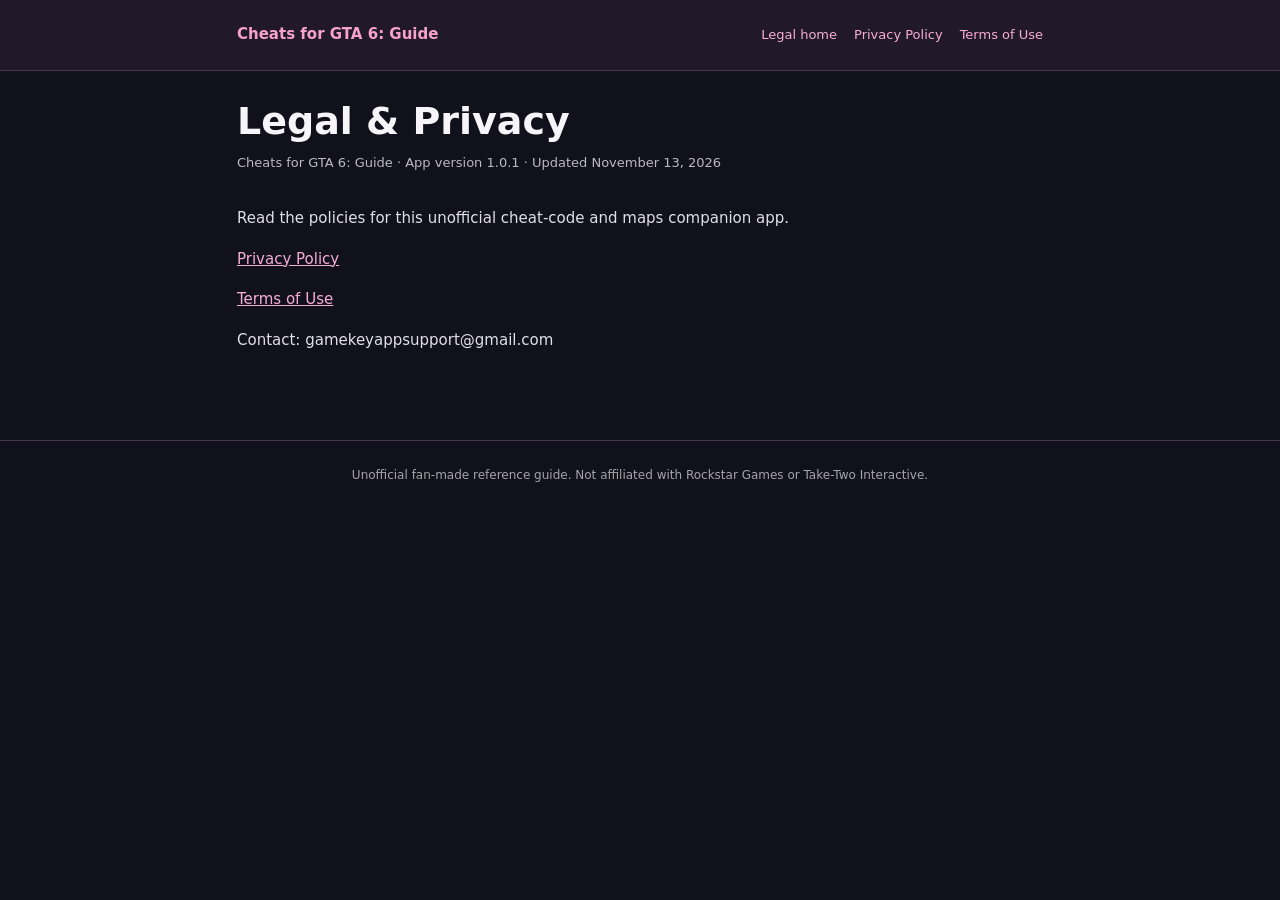
<file: index.html>
<!doctype html><html lang="en"><head><meta charset="utf-8"><meta name="viewport" content="width=device-width,initial-scale=1"><meta name="description" content="Cheats for GTA 6: Guide Legal and Privacy"><title>Legal and Privacy | Cheats for GTA 6: Guide</title><link rel="canonical" href="https://mahmoud-813.github.io/gamekey-legal/index.html"><style>:root{color-scheme:dark;font-family:system-ui,-apple-system,sans-serif;background:#10111a;color:#f7f5f9}*{box-sizing:border-box}body{margin:0;line-height:1.7}header{background:#21192a;border-bottom:1px solid #49374f}.wrap{max-width:850px;margin:auto;padding:22px}header .wrap{display:flex;gap:16px;align-items:center;justify-content:space-between;flex-wrap:wrap}.brand{color:#f6a2ca;font-size:15px;font-weight:900}nav{display:flex;gap:17px;flex-wrap:wrap}nav a{font-size:13px;text-decoration:none}main{max-width:850px;margin:auto;padding:28px 22px 72px}h1{font-size:clamp(26px,5vw,38px);line-height:1.2;margin:0 0 8px}.subtitle{font-size:13px;color:#beb8c5;margin:0 0 32px}h2{font-size:20px;line-height:1.4;color:#f2a4d0;margin:34px 0 10px}p{font-size:15px;color:#e2deea;margin:0 0 15px}a{color:#f6add4;overflow-wrap:anywhere}footer{border-top:1px solid #49374f;text-align:center;padding:24px;font-size:12px;color:#a8a3ae}@media(max-width:600px){.wrap{padding:16px}main{padding:24px 17px 48px}}</style></head><body><header><div class="wrap"><span class="brand">Cheats for GTA 6: Guide</span><nav><a href="index.html">Legal home</a><a href="privacy.html">Privacy Policy</a><a href="terms.html">Terms of Use</a></nav></div></header><main><h1>Legal &amp; Privacy</h1><p class="subtitle">Cheats for GTA 6: Guide · App version 1.0.1 · Updated November 13, 2026</p><p>Read the policies for this unofficial cheat-code and maps companion app.</p><p><a href="privacy.html">Privacy Policy</a></p><p><a href="terms.html">Terms of Use</a></p><p>Contact: gamekeyappsupport@gmail.com</p></main><footer>Unofficial fan-made reference guide. Not affiliated with Rockstar Games or Take-Two Interactive.</footer></body></html>
</file>
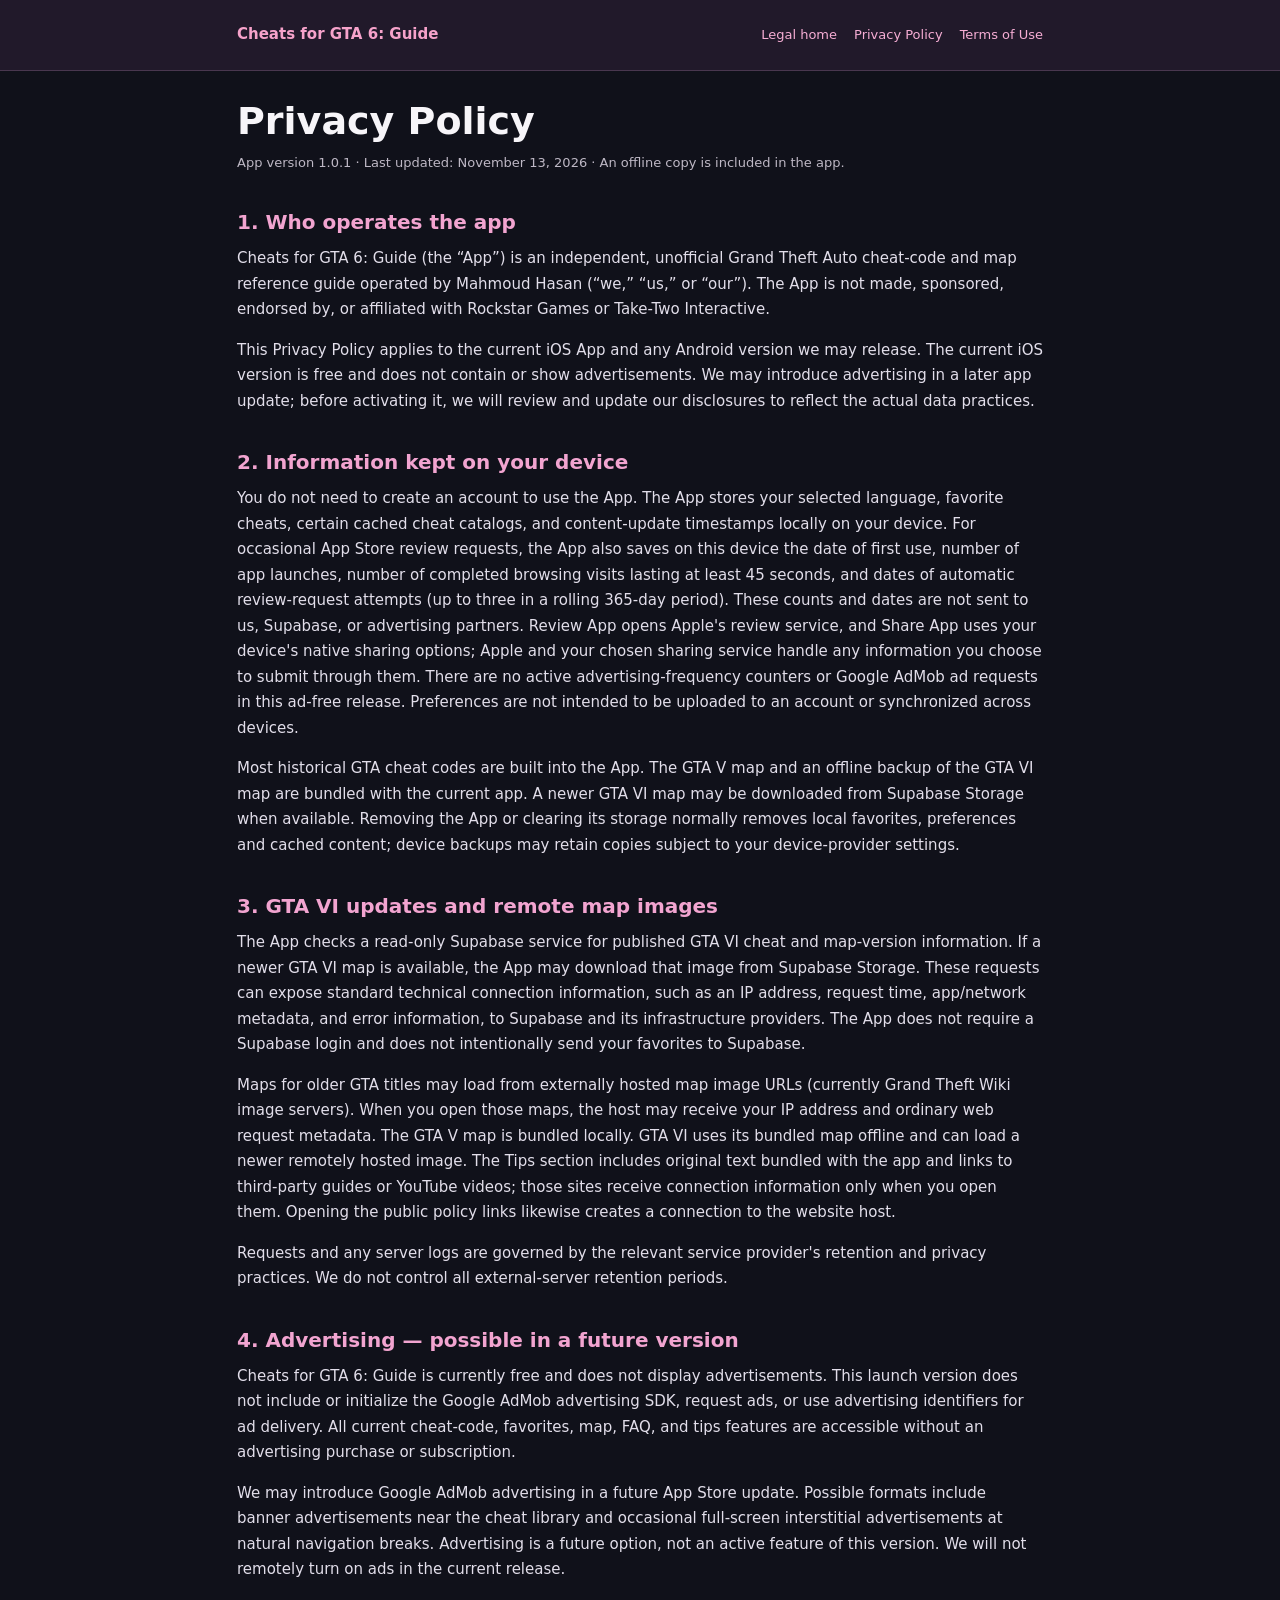
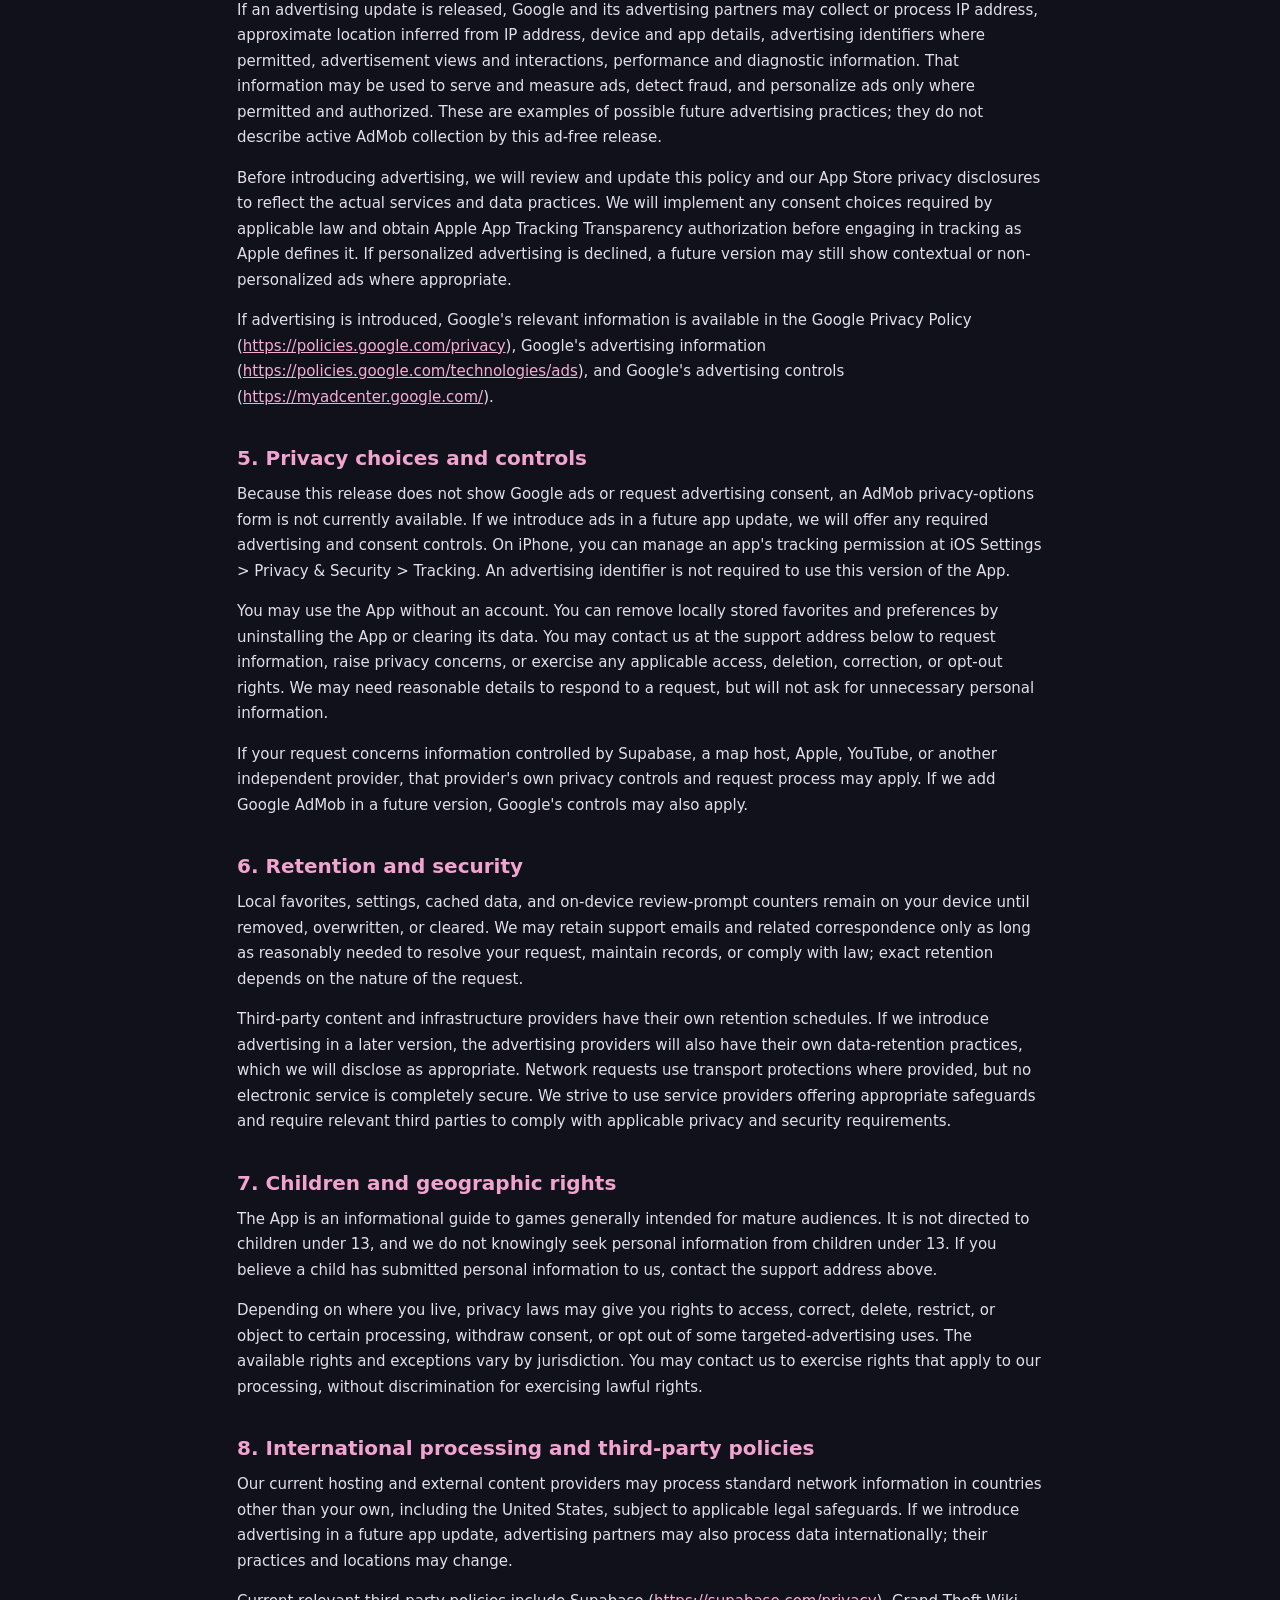
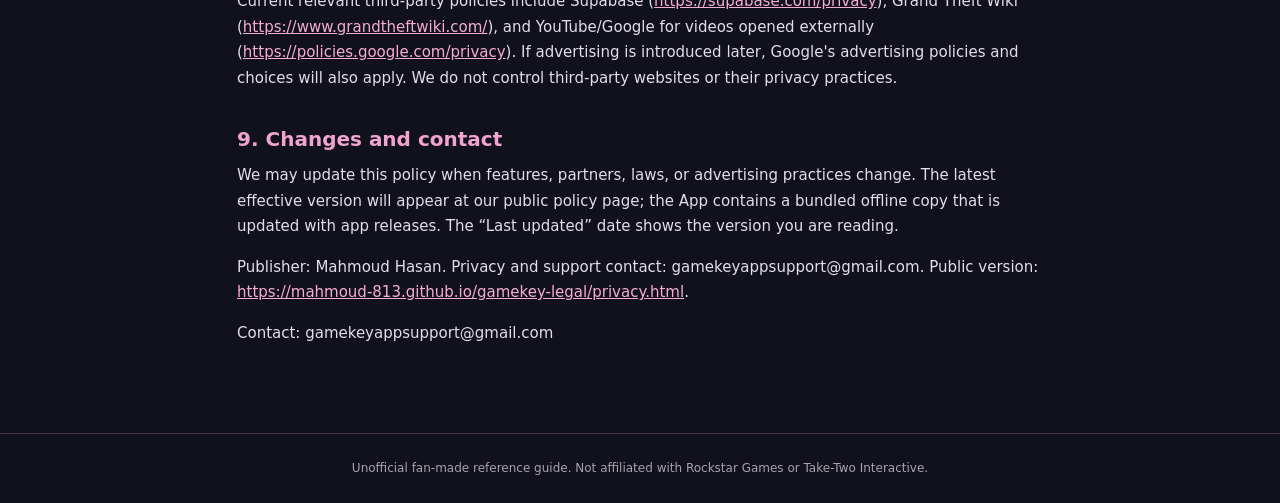
<file: privacy.html>
<!doctype html><html lang="en"><head><meta charset="utf-8"><meta name="viewport" content="width=device-width,initial-scale=1"><meta name="description" content="Cheats for GTA 6: Guide Privacy Policy"><title>Privacy Policy | Cheats for GTA 6: Guide</title><link rel="canonical" href="https://mahmoud-813.github.io/gamekey-legal/privacy.html"><style>:root{color-scheme:dark;font-family:system-ui,-apple-system,sans-serif;background:#10111a;color:#f7f5f9}*{box-sizing:border-box}body{margin:0;line-height:1.7}header{background:#21192a;border-bottom:1px solid #49374f}.wrap{max-width:850px;margin:auto;padding:22px}header .wrap{display:flex;gap:16px;align-items:center;justify-content:space-between;flex-wrap:wrap}.brand{color:#f6a2ca;font-size:15px;font-weight:900}nav{display:flex;gap:17px;flex-wrap:wrap}nav a{font-size:13px;text-decoration:none}main{max-width:850px;margin:auto;padding:28px 22px 72px}h1{font-size:clamp(26px,5vw,38px);line-height:1.2;margin:0 0 8px}.subtitle{font-size:13px;color:#beb8c5;margin:0 0 32px}h2{font-size:20px;line-height:1.4;color:#f2a4d0;margin:34px 0 10px}p{font-size:15px;color:#e2deea;margin:0 0 15px}a{color:#f6add4;overflow-wrap:anywhere}footer{border-top:1px solid #49374f;text-align:center;padding:24px;font-size:12px;color:#a8a3ae}@media(max-width:600px){.wrap{padding:16px}main{padding:24px 17px 48px}}</style></head><body><header><div class="wrap"><span class="brand">Cheats for GTA 6: Guide</span><nav><a href="index.html">Legal home</a><a href="privacy.html">Privacy Policy</a><a href="terms.html">Terms of Use</a></nav></div></header><main><h1>Privacy Policy</h1><p class="subtitle">App version 1.0.1 · Last updated: November 13, 2026 · An offline copy is included in the app.</p><section><h2>1. Who operates the app</h2><p>Cheats for GTA 6: Guide (the “App”) is an independent, unofficial Grand Theft Auto cheat-code and map reference guide operated by Mahmoud Hasan (“we,” “us,” or “our”). The App is not made, sponsored, endorsed by, or affiliated with Rockstar Games or Take-Two Interactive.</p><p>This Privacy Policy applies to the current iOS App and any Android version we may release. The current iOS version is free and does not contain or show advertisements. We may introduce advertising in a later app update; before activating it, we will review and update our disclosures to reflect the actual data practices.</p></section><section><h2>2. Information kept on your device</h2><p>You do not need to create an account to use the App. The App stores your selected language, favorite cheats, certain cached cheat catalogs, and content-update timestamps locally on your device. For occasional App Store review requests, the App also saves on this device the date of first use, number of app launches, number of completed browsing visits lasting at least 45 seconds, and dates of automatic review-request attempts (up to three in a rolling 365-day period). These counts and dates are not sent to us, Supabase, or advertising partners. Review App opens Apple&#39;s review service, and Share App uses your device&#39;s native sharing options; Apple and your chosen sharing service handle any information you choose to submit through them. There are no active advertising-frequency counters or Google AdMob ad requests in this ad-free release. Preferences are not intended to be uploaded to an account or synchronized across devices.</p><p>Most historical GTA cheat codes are built into the App. The GTA V map and an offline backup of the GTA VI map are bundled with the current app. A newer GTA VI map may be downloaded from Supabase Storage when available. Removing the App or clearing its storage normally removes local favorites, preferences and cached content; device backups may retain copies subject to your device-provider settings.</p></section><section><h2>3. GTA VI updates and remote map images</h2><p>The App checks a read-only Supabase service for published GTA VI cheat and map-version information. If a newer GTA VI map is available, the App may download that image from Supabase Storage. These requests can expose standard technical connection information, such as an IP address, request time, app/network metadata, and error information, to Supabase and its infrastructure providers. The App does not require a Supabase login and does not intentionally send your favorites to Supabase.</p><p>Maps for older GTA titles may load from externally hosted map image URLs (currently Grand Theft Wiki image servers). When you open those maps, the host may receive your IP address and ordinary web request metadata. The GTA V map is bundled locally. GTA VI uses its bundled map offline and can load a newer remotely hosted image. The Tips section includes original text bundled with the app and links to third-party guides or YouTube videos; those sites receive connection information only when you open them. Opening the public policy links likewise creates a connection to the website host.</p><p>Requests and any server logs are governed by the relevant service provider&#39;s retention and privacy practices. We do not control all external-server retention periods.</p></section><section><h2>4. Advertising — possible in a future version</h2><p>Cheats for GTA 6: Guide is currently free and does not display advertisements. This launch version does not include or initialize the Google AdMob advertising SDK, request ads, or use advertising identifiers for ad delivery. All current cheat-code, favorites, map, FAQ, and tips features are accessible without an advertising purchase or subscription.</p><p>We may introduce Google AdMob advertising in a future App Store update. Possible formats include banner advertisements near the cheat library and occasional full-screen interstitial advertisements at natural navigation breaks. Advertising is a future option, not an active feature of this version. We will not remotely turn on ads in the current release.</p><p>If an advertising update is released, Google and its advertising partners may collect or process IP address, approximate location inferred from IP address, device and app details, advertising identifiers where permitted, advertisement views and interactions, performance and diagnostic information. That information may be used to serve and measure ads, detect fraud, and personalize ads only where permitted and authorized. These are examples of possible future advertising practices; they do not describe active AdMob collection by this ad-free release.</p><p>Before introducing advertising, we will review and update this policy and our App Store privacy disclosures to reflect the actual services and data practices. We will implement any consent choices required by applicable law and obtain Apple App Tracking Transparency authorization before engaging in tracking as Apple defines it. If personalized advertising is declined, a future version may still show contextual or non-personalized ads where appropriate.</p><p>If advertising is introduced, Google&#39;s relevant information is available in the Google Privacy Policy (<a href="https://policies.google.com/privacy" rel="noopener noreferrer">https://policies.google.com/privacy</a>), Google&#39;s advertising information (<a href="https://policies.google.com/technologies/ads" rel="noopener noreferrer">https://policies.google.com/technologies/ads</a>), and Google&#39;s advertising controls (<a href="https://myadcenter.google.com/" rel="noopener noreferrer">https://myadcenter.google.com/</a>).</p></section><section><h2>5. Privacy choices and controls</h2><p>Because this release does not show Google ads or request advertising consent, an AdMob privacy-options form is not currently available. If we introduce ads in a future app update, we will offer any required advertising and consent controls. On iPhone, you can manage an app&#39;s tracking permission at iOS Settings &gt; Privacy &amp; Security &gt; Tracking. An advertising identifier is not required to use this version of the App.</p><p>You may use the App without an account. You can remove locally stored favorites and preferences by uninstalling the App or clearing its data. You may contact us at the support address below to request information, raise privacy concerns, or exercise any applicable access, deletion, correction, or opt-out rights. We may need reasonable details to respond to a request, but will not ask for unnecessary personal information.</p><p>If your request concerns information controlled by Supabase, a map host, Apple, YouTube, or another independent provider, that provider&#39;s own privacy controls and request process may apply. If we add Google AdMob in a future version, Google&#39;s controls may also apply.</p></section><section><h2>6. Retention and security</h2><p>Local favorites, settings, cached data, and on-device review-prompt counters remain on your device until removed, overwritten, or cleared. We may retain support emails and related correspondence only as long as reasonably needed to resolve your request, maintain records, or comply with law; exact retention depends on the nature of the request.</p><p>Third-party content and infrastructure providers have their own retention schedules. If we introduce advertising in a later version, the advertising providers will also have their own data-retention practices, which we will disclose as appropriate. Network requests use transport protections where provided, but no electronic service is completely secure. We strive to use service providers offering appropriate safeguards and require relevant third parties to comply with applicable privacy and security requirements.</p></section><section><h2>7. Children and geographic rights</h2><p>The App is an informational guide to games generally intended for mature audiences. It is not directed to children under 13, and we do not knowingly seek personal information from children under 13. If you believe a child has submitted personal information to us, contact the support address above.</p><p>Depending on where you live, privacy laws may give you rights to access, correct, delete, restrict, or object to certain processing, withdraw consent, or opt out of some targeted-advertising uses. The available rights and exceptions vary by jurisdiction. You may contact us to exercise rights that apply to our processing, without discrimination for exercising lawful rights.</p></section><section><h2>8. International processing and third-party policies</h2><p>Our current hosting and external content providers may process standard network information in countries other than your own, including the United States, subject to applicable legal safeguards. If we introduce advertising in a future app update, advertising partners may also process data internationally; their practices and locations may change.</p><p>Current relevant third-party policies include Supabase (<a href="https://supabase.com/privacy" rel="noopener noreferrer">https://supabase.com/privacy</a>), Grand Theft Wiki (<a href="https://www.grandtheftwiki.com/" rel="noopener noreferrer">https://www.grandtheftwiki.com/</a>), and YouTube/Google for videos opened externally (<a href="https://policies.google.com/privacy" rel="noopener noreferrer">https://policies.google.com/privacy</a>). If advertising is introduced later, Google&#39;s advertising policies and choices will also apply. We do not control third-party websites or their privacy practices.</p></section><section><h2>9. Changes and contact</h2><p>We may update this policy when features, partners, laws, or advertising practices change. The latest effective version will appear at our public policy page; the App contains a bundled offline copy that is updated with app releases. The “Last updated” date shows the version you are reading.</p><p>Publisher: Mahmoud Hasan. Privacy and support contact: gamekeyappsupport@gmail.com. Public version: <a href="https://mahmoud-813.github.io/gamekey-legal/privacy.html" rel="noopener noreferrer">https://mahmoud-813.github.io/gamekey-legal/privacy.html</a>.</p></section><p>Contact: gamekeyappsupport@gmail.com</p></main><footer>Unofficial fan-made reference guide. Not affiliated with Rockstar Games or Take-Two Interactive.</footer></body></html>
</file>
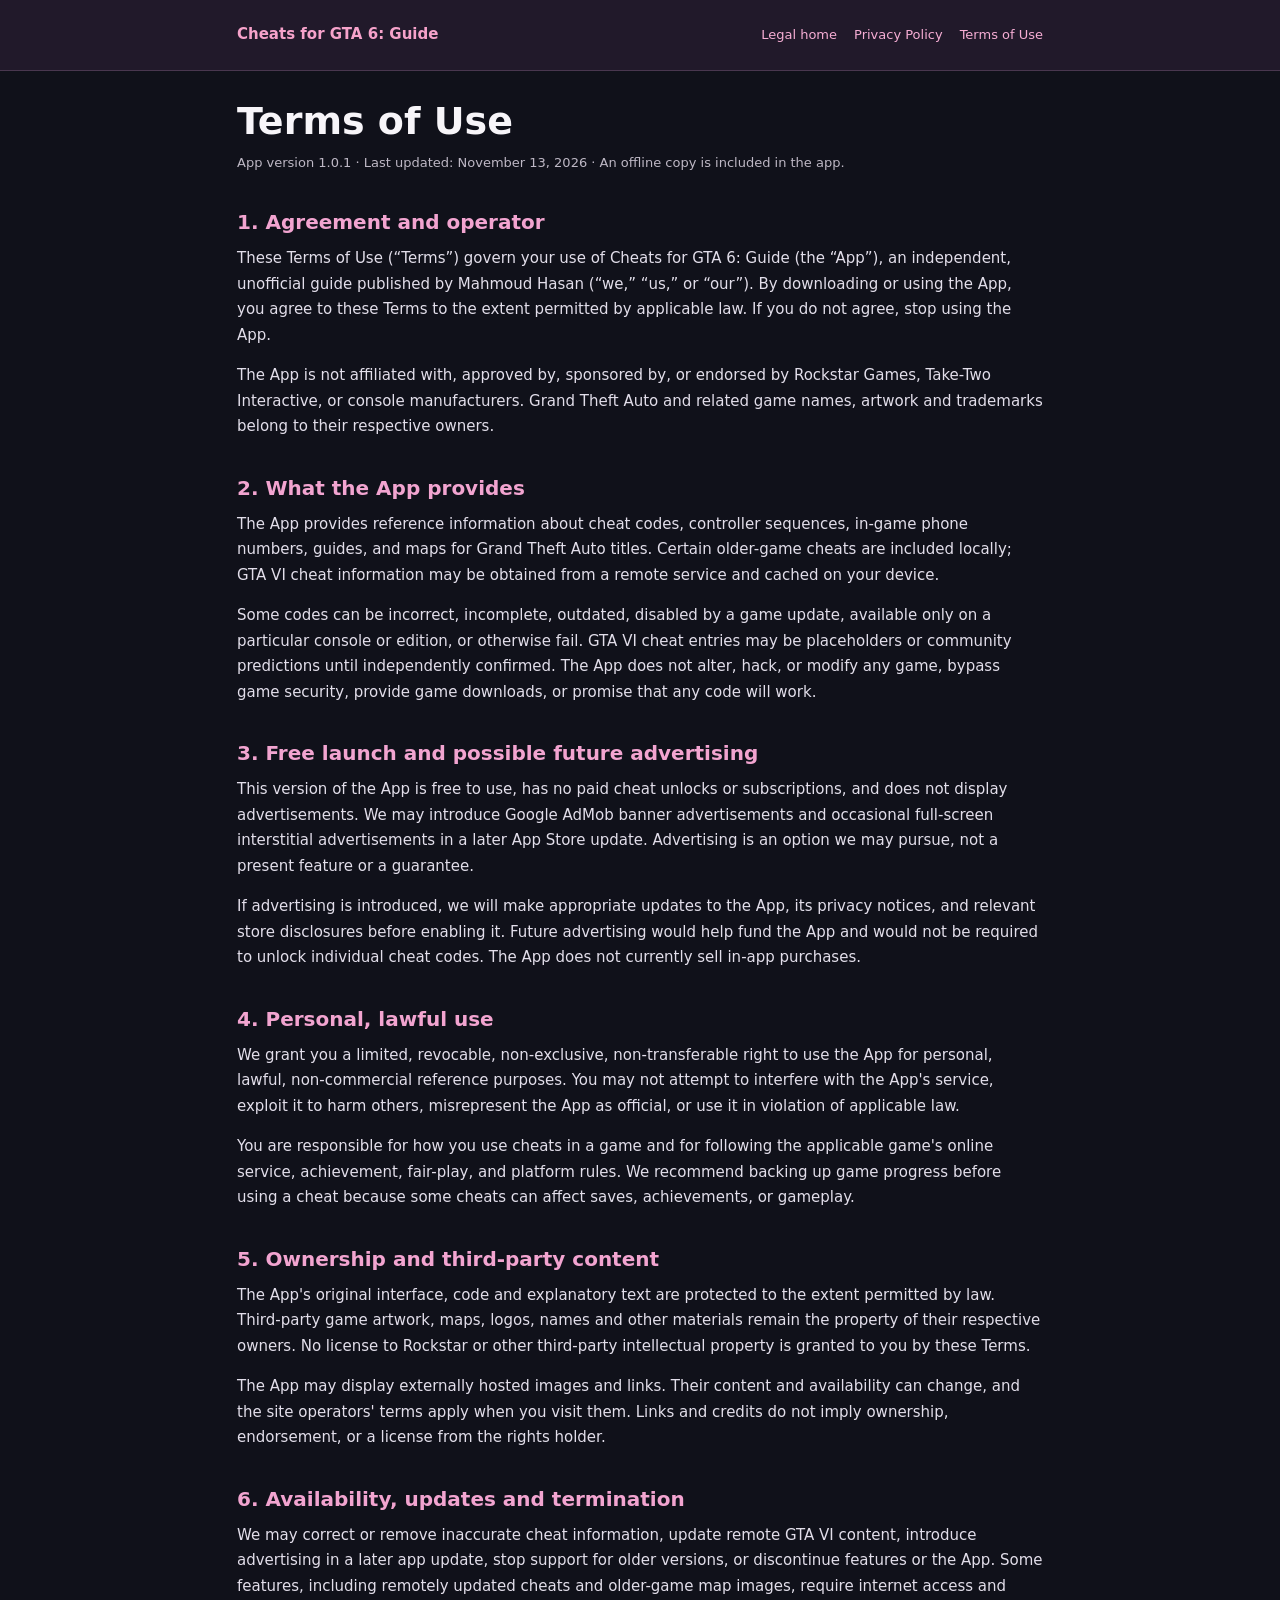
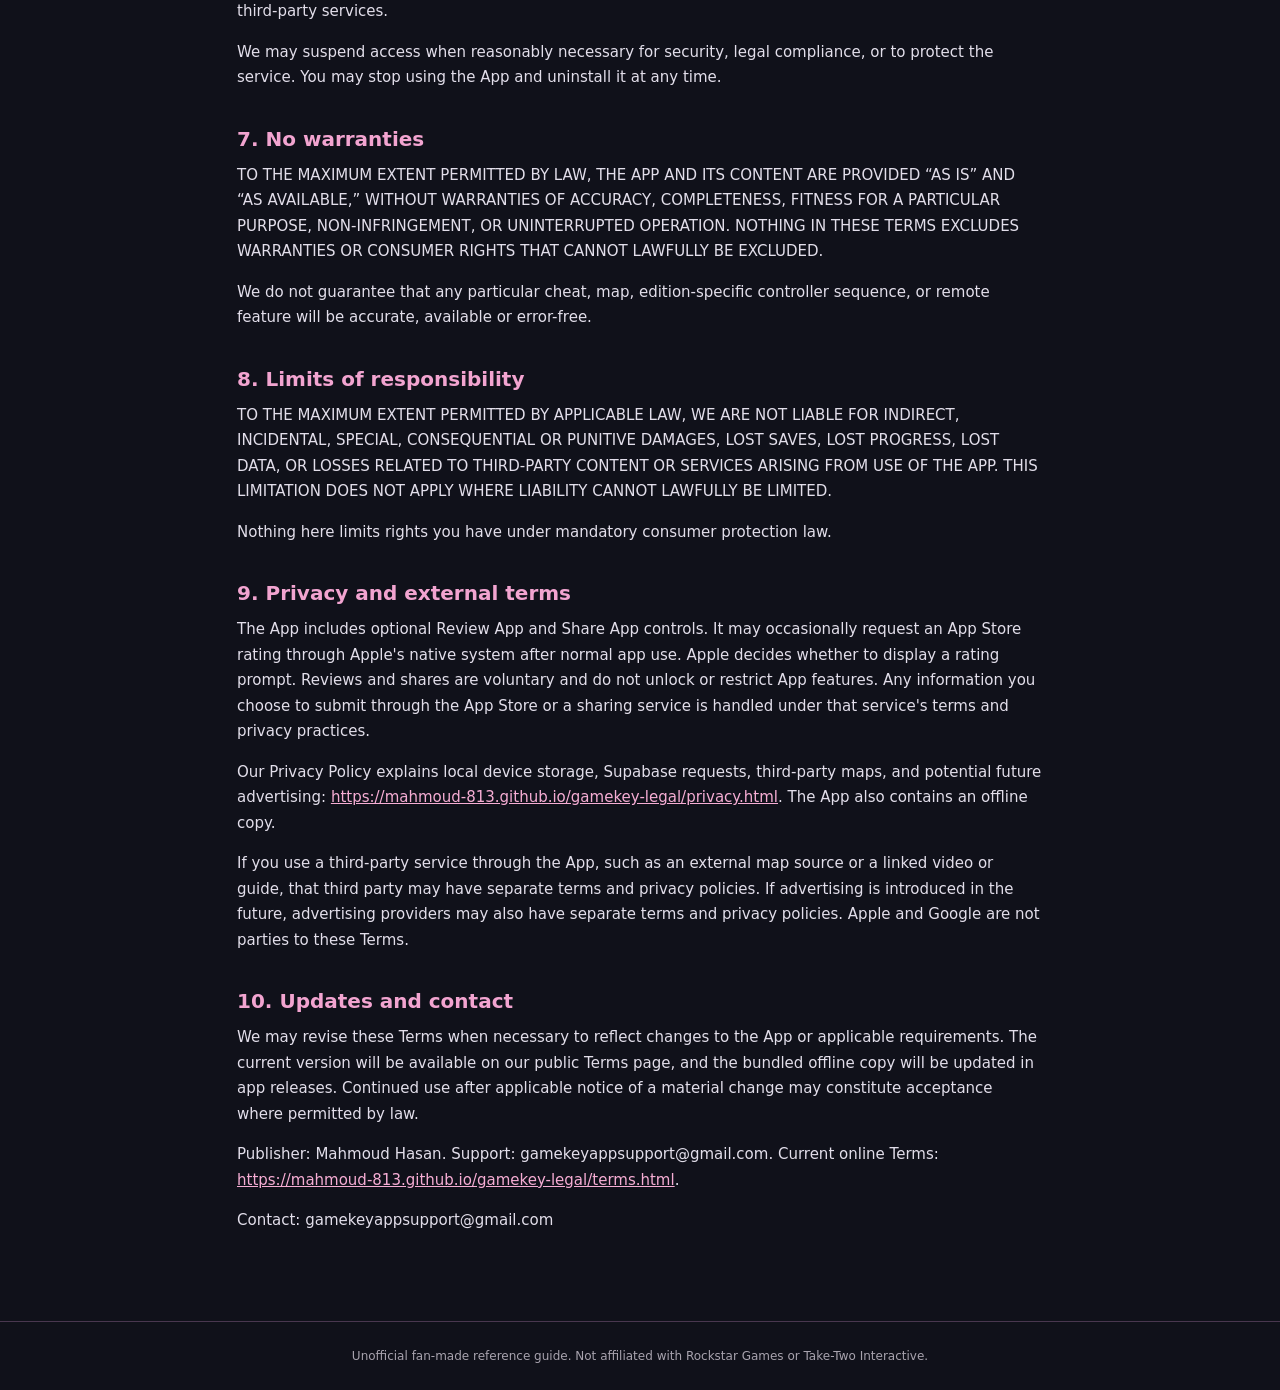
<file: terms.html>
<!doctype html><html lang="en"><head><meta charset="utf-8"><meta name="viewport" content="width=device-width,initial-scale=1"><meta name="description" content="Cheats for GTA 6: Guide Terms of Use"><title>Terms of Use | Cheats for GTA 6: Guide</title><link rel="canonical" href="https://mahmoud-813.github.io/gamekey-legal/terms.html"><style>:root{color-scheme:dark;font-family:system-ui,-apple-system,sans-serif;background:#10111a;color:#f7f5f9}*{box-sizing:border-box}body{margin:0;line-height:1.7}header{background:#21192a;border-bottom:1px solid #49374f}.wrap{max-width:850px;margin:auto;padding:22px}header .wrap{display:flex;gap:16px;align-items:center;justify-content:space-between;flex-wrap:wrap}.brand{color:#f6a2ca;font-size:15px;font-weight:900}nav{display:flex;gap:17px;flex-wrap:wrap}nav a{font-size:13px;text-decoration:none}main{max-width:850px;margin:auto;padding:28px 22px 72px}h1{font-size:clamp(26px,5vw,38px);line-height:1.2;margin:0 0 8px}.subtitle{font-size:13px;color:#beb8c5;margin:0 0 32px}h2{font-size:20px;line-height:1.4;color:#f2a4d0;margin:34px 0 10px}p{font-size:15px;color:#e2deea;margin:0 0 15px}a{color:#f6add4;overflow-wrap:anywhere}footer{border-top:1px solid #49374f;text-align:center;padding:24px;font-size:12px;color:#a8a3ae}@media(max-width:600px){.wrap{padding:16px}main{padding:24px 17px 48px}}</style></head><body><header><div class="wrap"><span class="brand">Cheats for GTA 6: Guide</span><nav><a href="index.html">Legal home</a><a href="privacy.html">Privacy Policy</a><a href="terms.html">Terms of Use</a></nav></div></header><main><h1>Terms of Use</h1><p class="subtitle">App version 1.0.1 · Last updated: November 13, 2026 · An offline copy is included in the app.</p><section><h2>1. Agreement and operator</h2><p>These Terms of Use (“Terms”) govern your use of Cheats for GTA 6: Guide (the “App”), an independent, unofficial guide published by Mahmoud Hasan (“we,” “us,” or “our”). By downloading or using the App, you agree to these Terms to the extent permitted by applicable law. If you do not agree, stop using the App.</p><p>The App is not affiliated with, approved by, sponsored by, or endorsed by Rockstar Games, Take-Two Interactive, or console manufacturers. Grand Theft Auto and related game names, artwork and trademarks belong to their respective owners.</p></section><section><h2>2. What the App provides</h2><p>The App provides reference information about cheat codes, controller sequences, in-game phone numbers, guides, and maps for Grand Theft Auto titles. Certain older-game cheats are included locally; GTA VI cheat information may be obtained from a remote service and cached on your device.</p><p>Some codes can be incorrect, incomplete, outdated, disabled by a game update, available only on a particular console or edition, or otherwise fail. GTA VI cheat entries may be placeholders or community predictions until independently confirmed. The App does not alter, hack, or modify any game, bypass game security, provide game downloads, or promise that any code will work.</p></section><section><h2>3. Free launch and possible future advertising</h2><p>This version of the App is free to use, has no paid cheat unlocks or subscriptions, and does not display advertisements. We may introduce Google AdMob banner advertisements and occasional full-screen interstitial advertisements in a later App Store update. Advertising is an option we may pursue, not a present feature or a guarantee.</p><p>If advertising is introduced, we will make appropriate updates to the App, its privacy notices, and relevant store disclosures before enabling it. Future advertising would help fund the App and would not be required to unlock individual cheat codes. The App does not currently sell in-app purchases.</p></section><section><h2>4. Personal, lawful use</h2><p>We grant you a limited, revocable, non-exclusive, non-transferable right to use the App for personal, lawful, non-commercial reference purposes. You may not attempt to interfere with the App&#39;s service, exploit it to harm others, misrepresent the App as official, or use it in violation of applicable law.</p><p>You are responsible for how you use cheats in a game and for following the applicable game&#39;s online service, achievement, fair-play, and platform rules. We recommend backing up game progress before using a cheat because some cheats can affect saves, achievements, or gameplay.</p></section><section><h2>5. Ownership and third-party content</h2><p>The App&#39;s original interface, code and explanatory text are protected to the extent permitted by law. Third-party game artwork, maps, logos, names and other materials remain the property of their respective owners. No license to Rockstar or other third-party intellectual property is granted to you by these Terms.</p><p>The App may display externally hosted images and links. Their content and availability can change, and the site operators&#39; terms apply when you visit them. Links and credits do not imply ownership, endorsement, or a license from the rights holder.</p></section><section><h2>6. Availability, updates and termination</h2><p>We may correct or remove inaccurate cheat information, update remote GTA VI content, introduce advertising in a later app update, stop support for older versions, or discontinue features or the App. Some features, including remotely updated cheats and older-game map images, require internet access and third-party services.</p><p>We may suspend access when reasonably necessary for security, legal compliance, or to protect the service. You may stop using the App and uninstall it at any time.</p></section><section><h2>7. No warranties</h2><p>TO THE MAXIMUM EXTENT PERMITTED BY LAW, THE APP AND ITS CONTENT ARE PROVIDED “AS IS” AND “AS AVAILABLE,” WITHOUT WARRANTIES OF ACCURACY, COMPLETENESS, FITNESS FOR A PARTICULAR PURPOSE, NON-INFRINGEMENT, OR UNINTERRUPTED OPERATION. NOTHING IN THESE TERMS EXCLUDES WARRANTIES OR CONSUMER RIGHTS THAT CANNOT LAWFULLY BE EXCLUDED.</p><p>We do not guarantee that any particular cheat, map, edition-specific controller sequence, or remote feature will be accurate, available or error-free.</p></section><section><h2>8. Limits of responsibility</h2><p>TO THE MAXIMUM EXTENT PERMITTED BY APPLICABLE LAW, WE ARE NOT LIABLE FOR INDIRECT, INCIDENTAL, SPECIAL, CONSEQUENTIAL OR PUNITIVE DAMAGES, LOST SAVES, LOST PROGRESS, LOST DATA, OR LOSSES RELATED TO THIRD-PARTY CONTENT OR SERVICES ARISING FROM USE OF THE APP. THIS LIMITATION DOES NOT APPLY WHERE LIABILITY CANNOT LAWFULLY BE LIMITED.</p><p>Nothing here limits rights you have under mandatory consumer protection law.</p></section><section><h2>9. Privacy and external terms</h2><p>The App includes optional Review App and Share App controls. It may occasionally request an App Store rating through Apple&#39;s native system after normal app use. Apple decides whether to display a rating prompt. Reviews and shares are voluntary and do not unlock or restrict App features. Any information you choose to submit through the App Store or a sharing service is handled under that service&#39;s terms and privacy practices.</p><p>Our Privacy Policy explains local device storage, Supabase requests, third-party maps, and potential future advertising: <a href="https://mahmoud-813.github.io/gamekey-legal/privacy.html" rel="noopener noreferrer">https://mahmoud-813.github.io/gamekey-legal/privacy.html</a>. The App also contains an offline copy.</p><p>If you use a third-party service through the App, such as an external map source or a linked video or guide, that third party may have separate terms and privacy policies. If advertising is introduced in the future, advertising providers may also have separate terms and privacy policies. Apple and Google are not parties to these Terms.</p></section><section><h2>10. Updates and contact</h2><p>We may revise these Terms when necessary to reflect changes to the App or applicable requirements. The current version will be available on our public Terms page, and the bundled offline copy will be updated in app releases. Continued use after applicable notice of a material change may constitute acceptance where permitted by law.</p><p>Publisher: Mahmoud Hasan. Support: gamekeyappsupport@gmail.com. Current online Terms: <a href="https://mahmoud-813.github.io/gamekey-legal/terms.html" rel="noopener noreferrer">https://mahmoud-813.github.io/gamekey-legal/terms.html</a>.</p></section><p>Contact: gamekeyappsupport@gmail.com</p></main><footer>Unofficial fan-made reference guide. Not affiliated with Rockstar Games or Take-Two Interactive.</footer></body></html>
</file>
